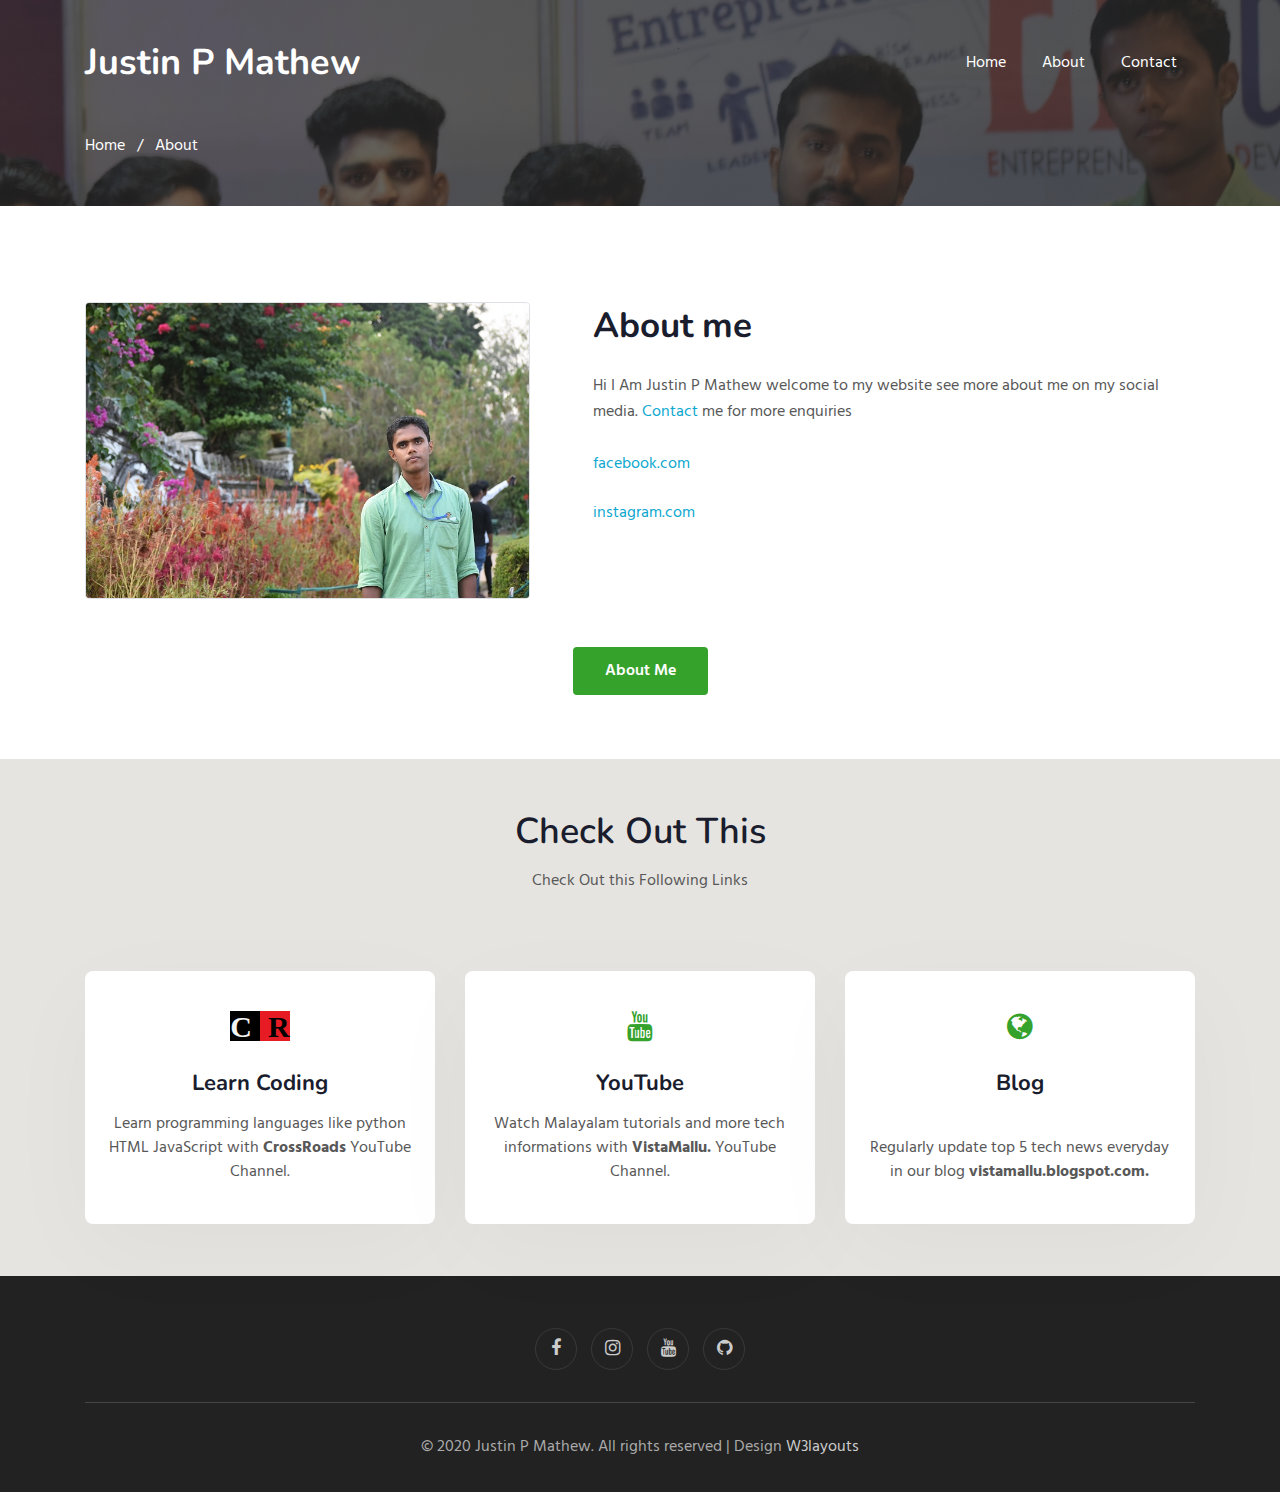
<file: about.html>
<!--
Author: W3layouts
Author URL: http://w3layouts.com
-->
<!doctype html>
<html lang="en">
  <head>
    <!-- Required meta tags -->
    <meta charset="utf-8">
    <meta name="viewport" content="width=device-width, initial-scale=1, shrink-to-fit=no">

    <title>About Justin</title>
    <!-- web fonts -->
    <link href="//fonts.googleapis.com/css?family=Nunito:400,600,700,800,900&display=swap" rel="stylesheet">
    <link href="//fonts.googleapis.com/css?family=Hind&display=swap" rel="stylesheet">
    <!-- //web fonts -->
    <!-- Template CSS -->
    <link rel="stylesheet" href="assets/css/style-starter.css">
    <link rel="icon" href="./assets/images/icon.png">
	  <script data-ad-client="ca-pub-2791762319540657" async src="https://pagead2.googlesyndication.com/pagead/js/adsbygoogle.js"></script>
  </head>
  <body>

<section class="w3l-bootstrap-header">
  <nav class="navbar navbar-expand-lg navbar-light py-lg-3 py-2">
    <div class="container">
      <a class="navbar-brand" href="index.html">Justin P Mathew</a>
      <!-- if logo is image enable this   
    <a class="navbar-brand" href="#index.html">
        <img src="image-path" alt="Your logo" title="Your logo" style="height:35px;" />
    </a> -->
      <button class="navbar-toggler" type="button" data-toggle="collapse" data-target="#navbarSupportedContent"
        aria-controls="navbarSupportedContent" aria-expanded="false" aria-label="Toggle navigation">
        <span class="navbar-toggler-icon fa fa-bars"></span>
      </button>

      <div class="collapse navbar-collapse" id="navbarSupportedContent">
        <ul class="navbar-nav ml-auto">
          <li class="nav-item">
            <a class="nav-link" href="index.html">Home</a>
          </li>
          <li class="nav-item">
            <a class="nav-link" href="about.html">About</a>
          </li>
          <li class="nav-item">
            <a class="nav-link" href="contact.html">Contact</a>
          </li>
        </ul>
        
      </div>
    </div>
  </nav>
</section>
<section class="w3l-about-breadcrum">
  <div class="breadcrum-bg">
    <div class="container py-5">
      <p><a href="index.html">Home</a> &nbsp; / &nbsp; About</p>
     </div>
  </div>
</section>
<!-- w3l-content-photo-5 -->
<div class="w3l-content-photo-5 py-5" id="about">
	<div class="content-main pt-lg-5 pt-md-3 pb-0">
		<div class="container">
			<div class="row">
				<div class="col-lg-5 content-photo">
					<a href="#"><img src="assets/images/me.jpg" class="img-fluid rounded border" alt="content-photo"></a>
				</div>
				<div class="col-lg-7 content-left mt-lg-0 mt-5 pl-lg-5 pb-5">
					<h3>About me</h3>
          <p class="mb-0">Hi I Am Justin P Mathew welcome to my website see more about me on my social media. <a href="contact.html">Contact</a> me for more enquiries
           <br><br><a href="https://facebook.com/justinpmathew2000/" target="_blank">facebook.com </a></p>
          <br><a href="https://instagram.com/1justinpm/" target="_blank">instagram.com</a></p>
          </div>
			</div>
    </div>
    <center><div class="pb-3"><a href="about.html" class="btn-theme2 btn mt-lg-5 mt-4">About Me</a></div></center>
  </div>
</div>
<!-- //w3l-content-photo-5 -->
<!-- home page service grids -->
<section id="services-1" class=" py-5" style="background-color: rgb(230, 228, 224);">
  <div class="container py-lg-1">
    <div class="heading text-center mx-auto">
      <h3 class="head">Check Out This</h3>
      <p class="my-3 head">Check Out this Following Links</p>
        
      </div>
    <div class="row mt-lg-5">
      <div class="col-lg-4 col-md-6 col-sm-12">
        <div class="box-wrap">
          <div class="icon">
            <span class="fa fa"><b style="background-color: rgb(0, 0, 0); color: rgb(243, 243, 243);"> C&nbsp;</b><b style="background-color: #e71b23; color: rgb(0, 0, 0);"> R</b></span>
          </div>
          <h4><a href="https://www.youtube.com/c/Crossroadstalk" target="_blank">Learn Coding</a></h4>
          <p>Learn programming languages like python HTML JavaScript with <b>CrossRoads</b> YouTube Channel.</p>
        </div>
      </div>
      <div class="col-lg-4 col-md-6 col-sm-12">
        <div class="box-wrap">
          <div class="icon">
            <span class="fa fa-youtube"></span>
          </div>
          <h4><a href="https://youtube.com/c/vistamallu" target="_blank">YouTube</a></h4>
          <p>Watch Malayalam tutorials and more tech informations with <b>VistaMallu.</b> YouTube Channel.</p>
        </div>
      </div>
      <div class="col-lg-4 col-md-6 col-sm-12">
        <div class="box-wrap">
          <div class="icon">
            <span class="fa fa-globe"></span>
          </div>
          <h4><a href="https://vistamallu.blogspot.com" target="_blank">Blog</a></h4>
          <p  class="pt-4">Regularly update top 5 tech news everyday in our blog <b>vistamallu.blogspot.com.</b></p>
        </div>
      </div>
    </div>
  </div>
</section>
<!-- //home page service grids -->


<!--<section class="w3l-subscribe" id="subscribe">
  <div class="main-host py-5 text-center">
    <div class="container py-lg-3">
      <div class="grids-forms">
        
        <div class="main-midd">
          <h3 class="global-title mx-auto">Stay Up To Date, Subscribe To The Free Newsletter !</h3>
        </div>
        <div class="main-midd-2">
          <form action="#" method="post" class="rightside-form">
            <input type="email" name="email" placeholder="Enter your email">
            <button type="submit" class="btn">Subscribe</button>
          </form>
        </div>
      </div>
    </div>
  </div>
</section>  -->
 
 <!-- grids block 5 -->
 <section class="w3l-footer-29-main" id="footer">
  <div class="footer-29 text-center">
      <div class="container">
        
        <div class="main-social-footer-29">
                    
          <a href="https://www.facebook.com/justinpmathew2000" target="_blank" class="facebook"><span class="fa fa-facebook"></span></a>
          <a href="https://www.instagram.com/1justinpm/" target="_blank" class="instagram"><span class="fa fa-instagram"></span></a>
          <a href="https://www.youtube.com/c/vistamallu/" target="_blank" class="youtube"><span class="fa fa-youtube"></span></a>
          <a href="https://github.com/justin7353/" target="_blank" class="github"><span class="fa fa-github"></span></a>
      </div>
          <div class="bottom-copies text-center">
              <p class="copy-footer-29">© 2020 Justin P Mathew. All rights reserved | Design <a href="https://w3layouts.com" target="_blank">W3layouts</a></p>
               
          </div>
      </div>
  </div>
   <!-- move top -->
  <button onclick="topFunction()" id="movetop" title="Go to top">
              <span class="fa fa-angle-up"></span>
                 </button>
                 <script>
                     // When the user scrolls down 20px from the top of the document, show the button
                     window.onscroll = function () {
                         scrollFunction()
                     };
              
                     function scrollFunction() {
                         if (document.body.scrollTop > 20 || document.documentElement.scrollTop > 20) {
                             document.getElementById("movetop").style.display = "block";
                         } else {
                             document.getElementById("movetop").style.display = "none";
                         }
                     }
              
                     // When the user clicks on the button, scroll to the top of the document
                     function topFunction() {
                         document.body.scrollTop = 0;
                         document.documentElement.scrollTop = 0;
                     }
                 </script>
                 <!-- /move top -->
</section>
<!-- // grids block 5 -->
<script src="assets/js/jquery-3.3.1.min.js"></script>
<!-- //footer-28 block -->
</section>

<script>
    $(function () {
      $('.navbar-toggler').click(function () {
        $('body').toggleClass('noscroll');
      })
    });
  </script>
  <!-- jQuery first, then Popper.js, then Bootstrap JS -->
  <script src="https://code.jquery.com/jquery-3.4.1.slim.min.js"
    integrity="sha384-J6qa4849blE2+poT4WnyKhv5vZF5SrPo0iEjwBvKU7imGFAV0wwj1yYfoRSJoZ+n" crossorigin="anonymous">
  </script>
  
  <script src="https://stackpath.bootstrapcdn.com/bootstrap/4.4.1/js/bootstrap.min.js"
    integrity="sha384-wfSDF2E50Y2D1uUdj0O3uMBJnjuUD4Ih7YwaYd1iqfktj0Uod8GCExl3Og8ifwB6" crossorigin="anonymous">
  </script>

<!-- Smooth scrolling -->



</body>

</html>
<!-- // grids block 5 -->
</file>
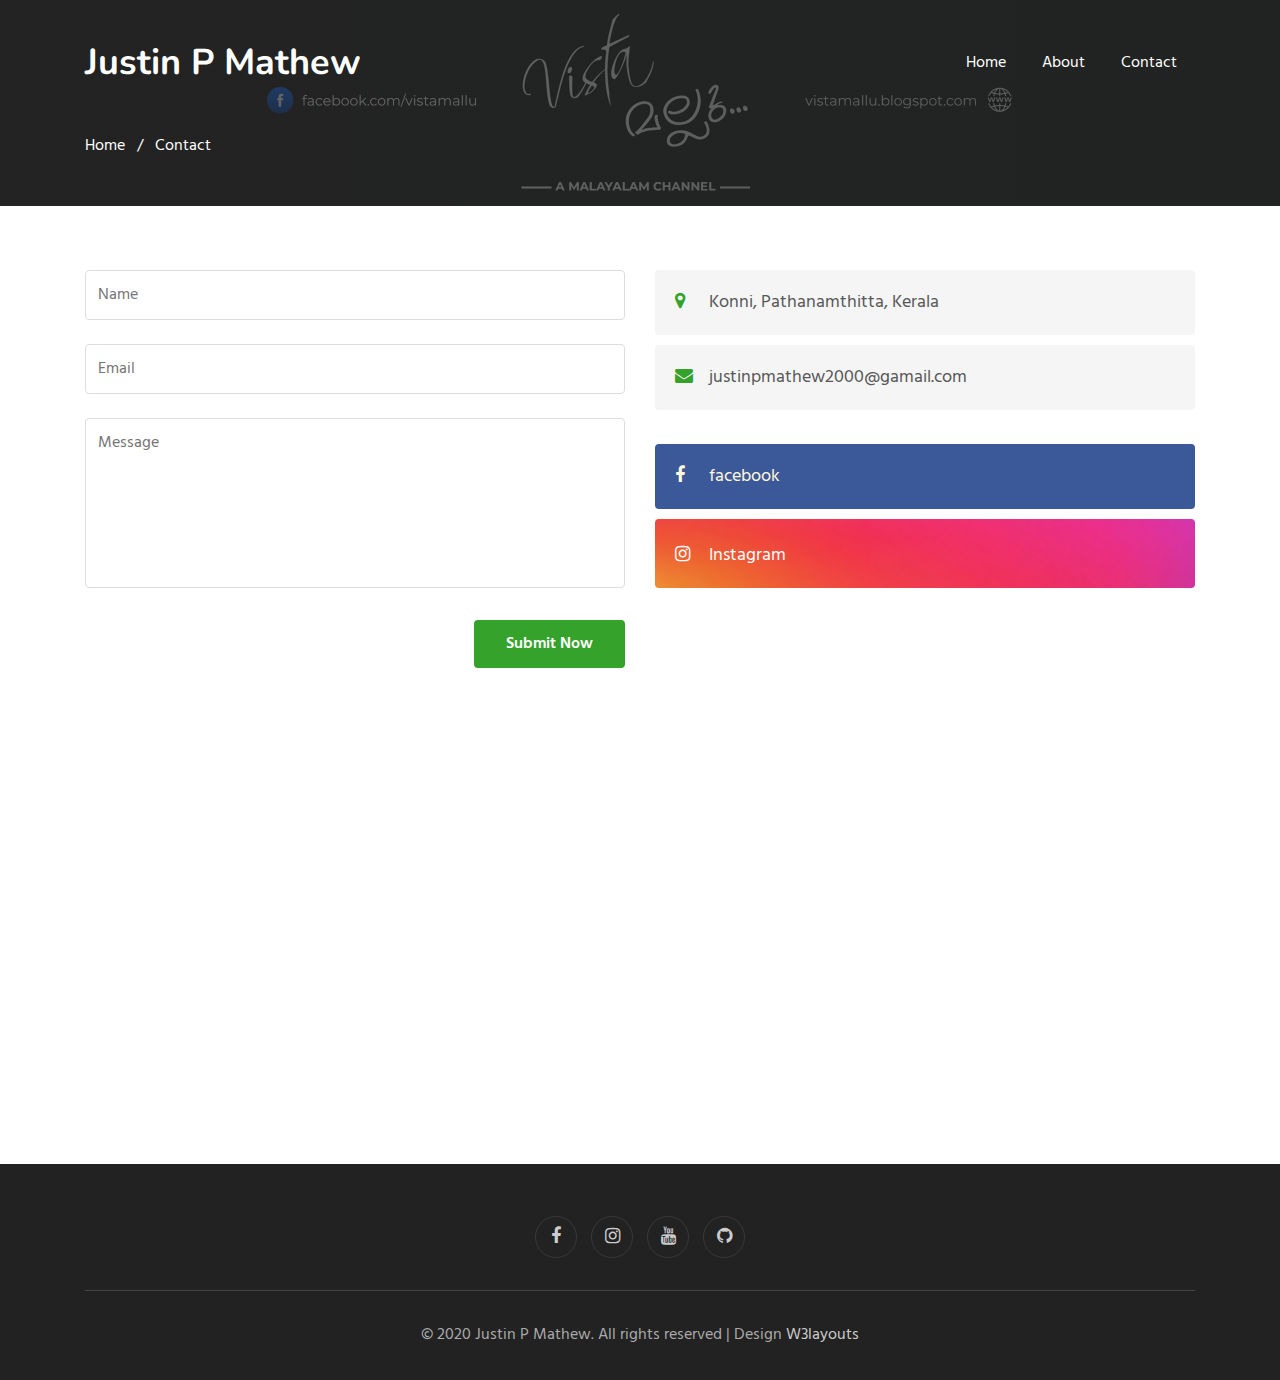
<file: contact.html>
<!--
Author: W3layouts
Author URL: http://w3layouts.com
-->
<!doctype html>
<html lang="en">
  <head>
    <!-- Required meta tags -->
    <meta charset="utf-8">
    <meta name="viewport" content="width=device-width, initial-scale=1, shrink-to-fit=no">

    <title>Contact Justin</title>
    <!-- web fonts -->
    <link href="//fonts.googleapis.com/css?family=Nunito:400,600,700,800,900&display=swap" rel="stylesheet">
    <link href="//fonts.googleapis.com/css?family=Hind&display=swap" rel="stylesheet">
    <!-- //web fonts -->
    <!-- Template CSS -->
    <link rel="stylesheet" href="assets/css/style-starter.css">
    <link rel="icon" href="./assets/images/icon.png">
    
  </head>
  <body>

<section class="w3l-bootstrap-header">
  <nav class="navbar navbar-expand-lg navbar-light py-lg-3 py-2">
    <div class="container">
      <a class="navbar-brand" href="index.html">Justin P Mathew</a>
      <!-- if logo is image enable this   
    <a class="navbar-brand" href="#index.html">
        <img src="image-path" alt="Your logo" title="Your logo" style="height:35px;" />
    </a> -->
      <button class="navbar-toggler" type="button" data-toggle="collapse" data-target="#navbarSupportedContent"
        aria-controls="navbarSupportedContent" aria-expanded="false" aria-label="Toggle navigation">
        <span class="navbar-toggler-icon fa fa-bars"></span>
      </button>

      <div class="collapse navbar-collapse" id="navbarSupportedContent">
        <ul class="navbar-nav ml-auto">
          <li class="nav-item">
            <a class="nav-link" href="index.html">Home</a>
          </li>
          <li class="nav-item">
            <a class="nav-link" href="about.html">About</a>
          </li>
          <li class="nav-item">
            <a class="nav-link" href="contact.html">Contact</a>
          </li>
        </ul>
        
      </div>
    </div>
  </nav>
</section>
<section class="w3l-contact-breadcrum">
  <div class="breadcrum-bg">
    <div class="container py-5">
      <p><a href="index.html">Home</a> &nbsp; / &nbsp; Contact</p>
     </div>
  </div>
</section>
<!-- contact -->
<section class="w3l-contacts-12" id="contact">
    <div class="contact-top pt-5">
        <div class="container py-md-3">
            
            <div class="row cont-main-top">
               <!-- contact form -->
               <div class="contacts12-main col-lg-6 ">
                   
                <form action="https://script.google.com/macros/s/AKfycbz3nmQjfFTSGLP5z8he5QoFKkQq5TQdeA6XsEO9j28TbcKgbmMs/exec" method="post" class="main-input" id="submit-form" name="formreq1" onsubmit="requred()">
                    <div class="top-inputs d-grid">
                        <input type="text" placeholder="Name" name="Client Name" id="w3lName" required="">
                       
                    </div>
                    <input type="email" name="Email ID" placeholder="Email" id="w3lSender" required="">
                   
                    <textarea placeholder="Message" name="Message" id="w3lMessage" required=""></textarea>
                    <div class="text-right">
                        <button type="submit" class="btn btn-theme2" onclick="openWin()">Submit Now</button>
                    </div>

                    <script>
                      function openWin(){
                      alert('Submitted Success');
                      open('./contact.html');
                      }
                    </script>

                </form>

            </div>
            <!-- //contact form -->
                <!-- contact address -->
                <div class="contact col-lg-6 mt-lg-0 mt-5">
                  <div class="cont-subs">
                      <div class="cont-add">
                          <div class="cont-add-lft">
                              <span class="fa fa-map-marker" aria-hidden="true"></span>
                         </div>
                         <div class="cont-add-rgt">
                          <p class="contact-text-sub">Konni, Pathanamthitta, Kerala</p>
                      </div>
                    
                  </div>
                      <div class="cont-add add-2">
                          <div class="cont-add-lft">
                              <span class="fa fa-envelope" aria-hidden="true"></span>
                         </div> 
                         <div class="cont-add-rgt">
                        <a href="mailto:justinpamathew2000@gmail.com">
                              <p class="contact-text-sub">justinpmathew2000@gamail.com<p>
                          </a>
                      </div>
                     
                  </div>
                  <div class="pt-4">
                      <div class="cont-add" style="background-color: #3b5998;">
                          <div class="cont-add-lft">
                              <span class="fa fa-facebook"aria-hidden="true" style="color: cornsilk;"></span>
                         </div>
                          <div class="cont-add-rgt">
                               <a href="https://facebook.com/justinpmathew2000" target="_blank">
                                  <p class="contact-text-sub" style="color: cornsilk;">facebook</p>
                               </a>
                          </div>
                      </div>
                      <div class="cont-add add-3 pt-4" style="background-image: url('./assets/images/insta.png');">
                          <div class="cont-add-lft">
                              <span class="fa fa-instagram" aria-hidden="true" style="color: white;"></span>
                         </div>
                          <div class="cont-add-rgt">
                              <a href="https://instagram.com/1justinpm" target="_blank">
                                  <p class="contact-text-sub" style="color: white;">Instagram</p>
                              </a>
                          </div>
                         
                      </div>
                    </div>
                  </div>
              </div>
                <!-- //contact address -->
                 
            </div>
        </div>
        <!-- map -->
        <div class="map">
            <iframe
                src="https://www.google.com/maps/embed?pb=!1m18!1m12!1m3!1d504016.27708366985!2d76.6030994494296!3d9.277566724657618!2m3!1f0!2f0!3f0!3m2!1i1024!2i768!4f13.1!3m3!1m2!1s0x3b06150611d2aa65%3A0xe2ec153b3acbc2f!2sPathanamthitta%2C%20Kerala!5e0!3m2!1sen!2sin!4v1603862212037!5m2!1sen!2sin"
                frameborder="0" style="border:0;" allowfullscreen=""></iframe>
        </div>
        <!-- //map -->
    </div>
</section>
<!-- //contact -->
 
 <!-- grids block 5 -->
 <section class="w3l-footer-29-main" id="footer">
  <div class="footer-29 text-center">
      <div class="container">
        
        <div class="main-social-footer-29">
                    
          <a href="https://www.facebook.com/justinpmathew2000" target="_blank" class="facebook"><span class="fa fa-facebook"></span></a>
          <a href="https://www.instagram.com/1justinpm/" target="_blank" class="instagram"><span class="fa fa-instagram"></span></a>
          <a href="https://www.youtube.com/c/vistamallu/" target="_blank" class="youtube"><span class="fa fa-youtube"></span></a>
          <a href="https://github.com/justin7353/" target="_blank" class="github"><span class="fa fa-github"></span></a>
      </div>
          <div class="bottom-copies text-center">
              <p class="copy-footer-29">© 2020 Justin P Mathew. All rights reserved | Design <a href="https://w3layouts.com" target="_blank">W3layouts</a></p>
               
          </div>
      </div>
  </div>
   <!-- move top -->
  <button onclick="topFunction()" id="movetop" title="Go to top">
              <span class="fa fa-angle-up"></span>
                 </button>
                 <script>
                     // When the user scrolls down 20px from the top of the document, show the button
                     window.onscroll = function () {
                         scrollFunction()
                     };
              
                     function scrollFunction() {
                         if (document.body.scrollTop > 20 || document.documentElement.scrollTop > 20) {
                             document.getElementById("movetop").style.display = "block";
                         } else {
                             document.getElementById("movetop").style.display = "none";
                         }
                     }
              
                     // When the user clicks on the button, scroll to the top of the document
                     function topFunction() {
                         document.body.scrollTop = 0;
                         document.documentElement.scrollTop = 0;
                     }
                 </script>
                 <!-- /move top -->
</section>
<!-- // grids block 5 -->
<script src="assets/js/jquery-3.3.1.min.js"></script>
<!-- //footer-28 block -->
</section>

<script>
    $(function () {
      $('.navbar-toggler').click(function () {
        $('body').toggleClass('noscroll');
      })
    });
  </script>
  <!-- jQuery first, then Popper.js, then Bootstrap JS -->
  <script src="https://code.jquery.com/jquery-3.4.1.slim.min.js"
    integrity="sha384-J6qa4849blE2+poT4WnyKhv5vZF5SrPo0iEjwBvKU7imGFAV0wwj1yYfoRSJoZ+n" crossorigin="anonymous">
  </script>
  
  <script src="https://stackpath.bootstrapcdn.com/bootstrap/4.4.1/js/bootstrap.min.js"
    integrity="sha384-wfSDF2E50Y2D1uUdj0O3uMBJnjuUD4Ih7YwaYd1iqfktj0Uod8GCExl3Og8ifwB6" crossorigin="anonymous">
  </script>

<!-- Smooth scrolling -->



</body>

</html>
<!-- // grids block 5 -->
</file>
